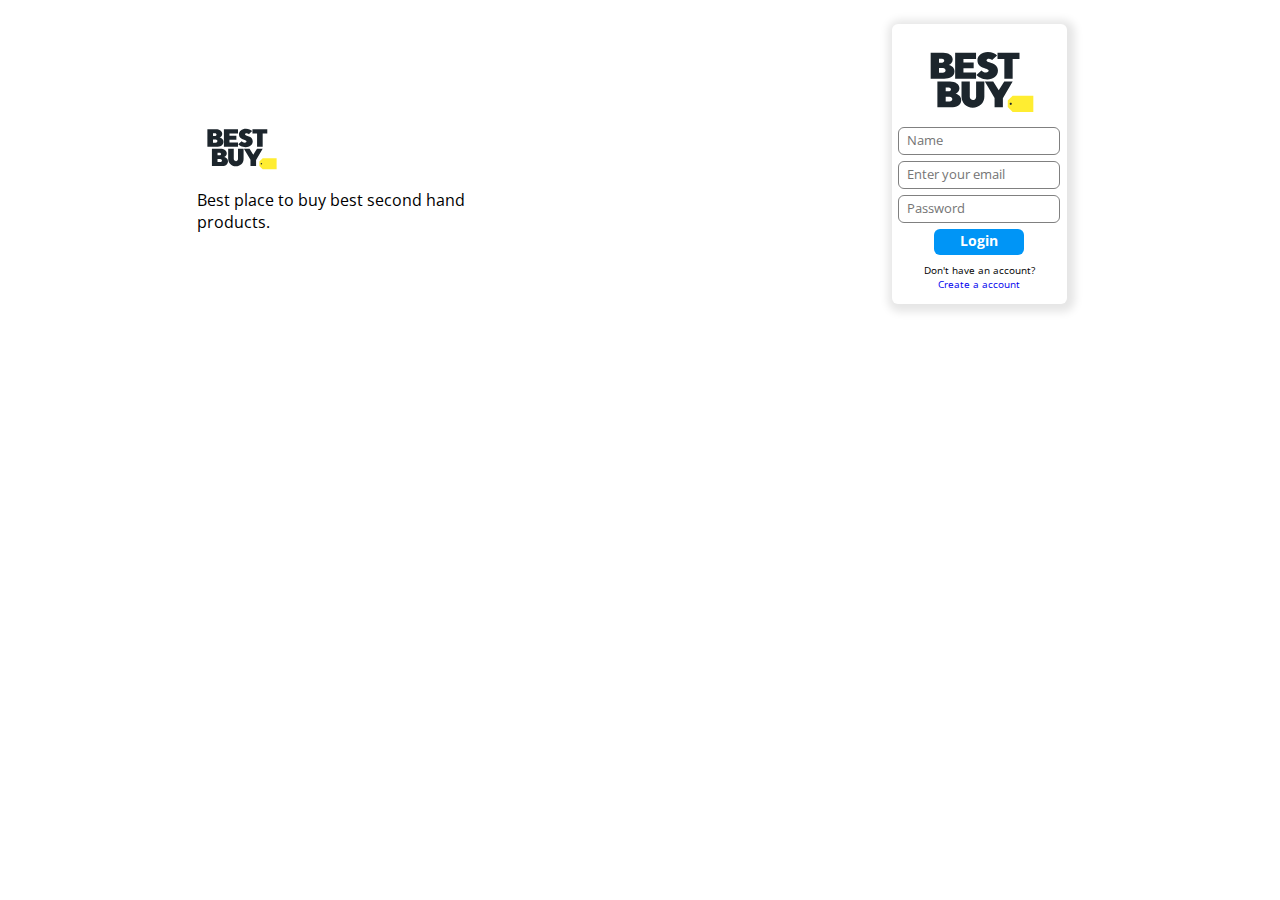
<file: index.html>
<!DOCTYPE html>
<html lang="en">
    <head>
        <title>BestBuy | Login or signup</title>
        <link rel="stylesheet" href="/style.css">
        <link href="https://cdn.jsdelivr.net/npm/bootstrap@5.1.0/dist/css/bootstrap.min.css" rel="stylesheet" integrity="sha384-KyZXEAg3QhqLMpG8r+8fhAXLRk2vvoC2f3B09zVXn8CA5QIVfZOJ3BCsw2P0p/We" crossorigin="anonymous">
        <script src="/app.js"></script>
    </head>
    <body>
        <div class="main">

            <div class="about">
                <div class="logo-about">
                    <img src="/BestBuy-logo.svg" alt="logo" width="90" height="70">
                    <br>
                    Best place to buy best second hand products.
                </div>
            </div>
            
            <div class="form">

                <img src="/BestBuy-logo.svg" alt="logo" width="140" height="90">

                <form action="/homepage.html" id="form" onsubmit="return validate()">
                    <div class="name">
                        <input type="text" id="name" placeholder="Name" autocomplete="off">
                    </div>
                    <div class="email">
                        <input type="text" id="email" placeholder="Enter your email" autocomplete="off">
                    </div>
                    <div class="password">
                        <input type="password" id="password" placeholder="Password">
                    </div>
                    <div class="login-btn">
                        <input type="submit" id="login-btn" value="Login">
                    </div>
                </form>

                <div class="create-acc">
                    Don't have an account?
                    <br>
                    <a href="/signup.html">Create a account</a>
                </div>
                
            </div>
        </div>
    </body>
</html>
</file>
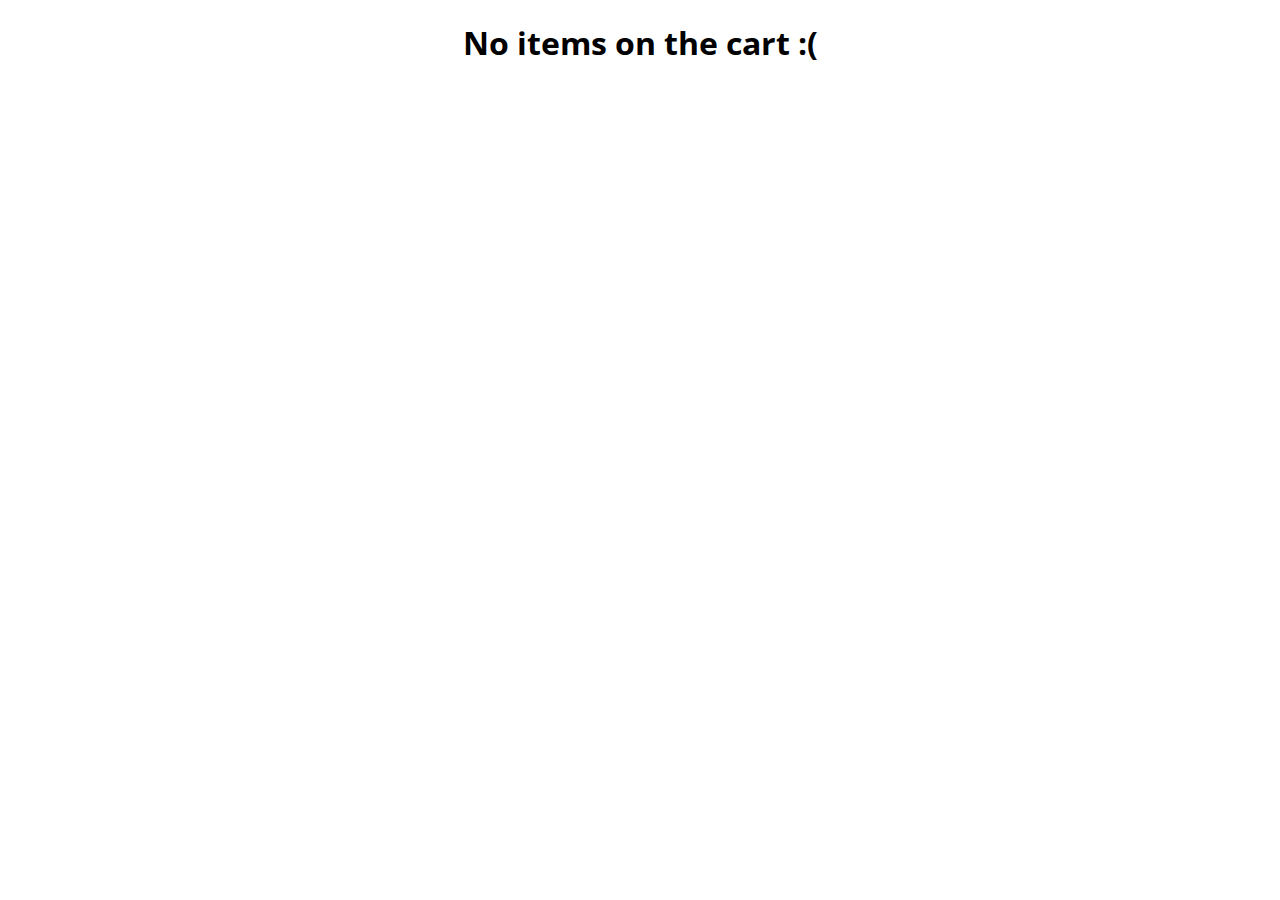
<file: cart.html>
<!DOCTYPE html>
<html>
    <head>
        <title>BestBuy | Cart</title>
        <style>
            @import url('https://fonts.googleapis.com/css2?family=Open+Sans&display=swap');

            * {
                font-family: 'Open Sans', sans-serif;
            }
            
            h1 {
                text-align: center;
            }
        </style>
    </head>
    <body>
        <h1>No items on the cart :(</h1>
    </body>
</html>
</file>
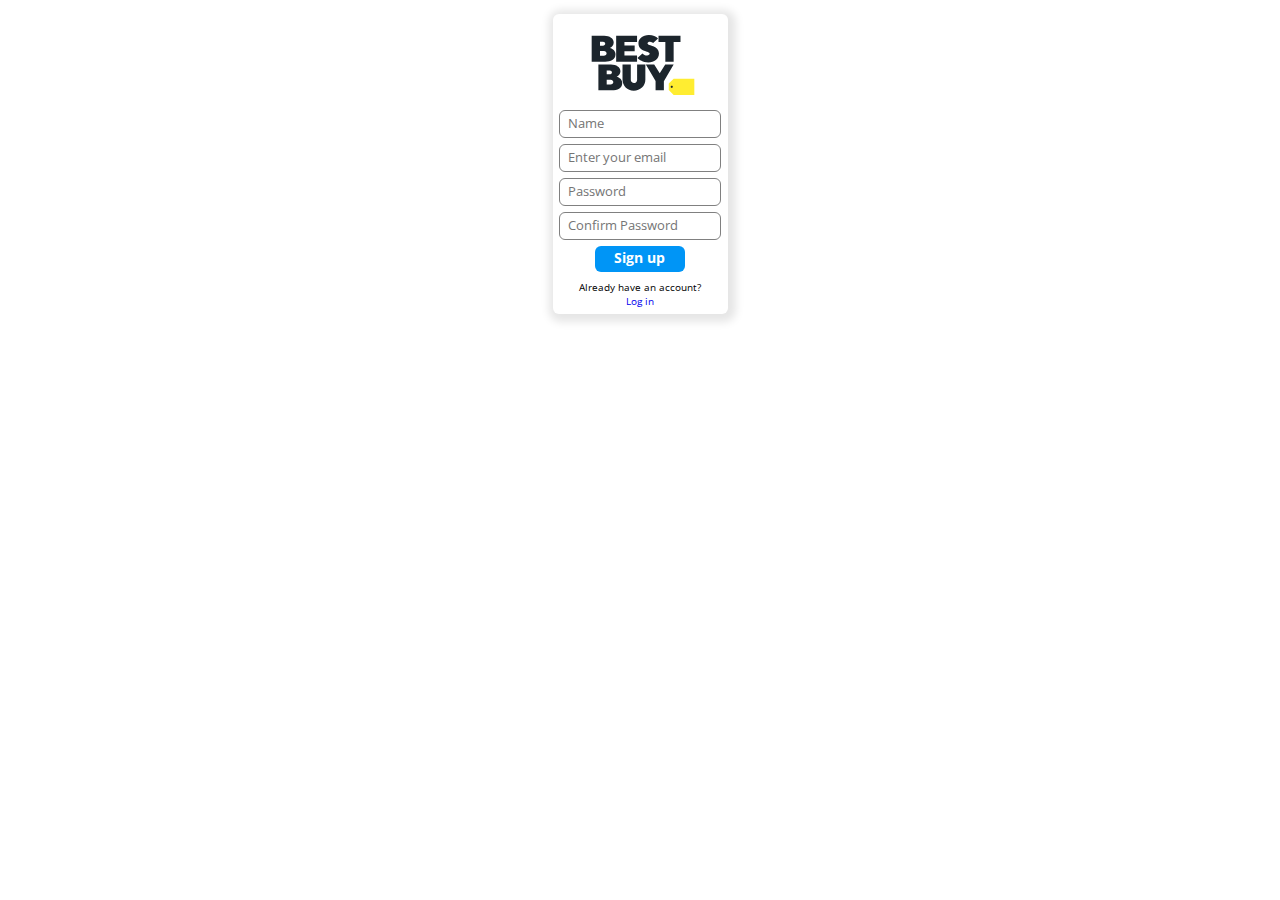
<file: signup.html>
<!DOCTYPE html>
<html lang="en">
    <head>
        <title>BestBuy | Signup</title>
        <link rel="stylesheet" href="/signup.css">
        <script src="/signup.js"></script>
    </head>
    <body>
        <div class="main">

            <div class="form">

                <img src="/BestBuy-logo.svg" alt="logo" width="140" height="90">

                <form action="/homepage.html" id="form" onsubmit="return validate()">
                    <div class="name">
                        <input type="text" id="name" placeholder="Name" autocomplete="off">
                    </div>
                    <div class="email">
                        <input type="text" id="email" placeholder="Enter your email" autocomplete="off">
                    </div>
                    <div class="password">
                        <input type="password" id="password" placeholder="Password">
                    </div>
                    <div class="confirm-password">
                        <input type="password" id="confirm-password" placeholder="Confirm Password">
                    </div>
                    <div class="login-btn">
                        <input type="submit" id="login-btn" value="Sign up">
                    </div>
                </form>

                <div class="create-acc">
                    Already have an account?
                    <br>
                    <a href="/index.html">Log in</a>
                </div>
                
            </div>
        </div>
    </body>
</html>
</file>
<file: style.css>
@import url('https://fonts.googleapis.com/css2?family=Open+Sans&display=swap');

* {
    font-family: 'Open Sans', sans-serif;
}

.main {
    display: flex;
    justify-content: space-around;
    align-items: center;
}

.about {
    width: 300px;
    height: 100px;
    border: none;
}

.form {
    width: 175px;
    height: 280px;
    margin: 16px;
    border: none;
    border-radius: 6px;
    box-shadow: 2px 2px 8px 6px rgba(0, 0, 0, 0.1);
    text-align: center;
    display: flex;
    flex-direction: column;
    justify-content: center;
}

.form img {
    margin-left: 20px;
    margin-right: 20px;
}

.name, .email, .password {
    width: 160px;
    height: 26px;
    border: 1px solid gray;
    border-radius: 6px;
    margin-left: 6px;
    margin-right: 6px;
    margin-bottom: 6px;
}

.name:hover, .email:hover, .password:hover {
    border-color: rgb(0,149,246);
}

#name, #email, #password {
    width: 90%;
    height: 75%;
    border: none;
    outline: none;
}

.login-btn {
    background-color: rgb(0,149,246);
    width: 90px;
    margin-left: 42px;
    border-radius: 6px;
}
#login-btn {
    border: none;
    outline: none;
    font-size: 14px;
    font-weight: bold;
    color: #fff;
    background-color: rgb(0,149,246);
    text-align: center;
    margin-bottom: 4px;
}

.create-acc {
    font-size: 10px;
    margin-top: 8px;
}

.create-acc a {
    text-decoration: none;
}

.create-acc a:hover {
    text-decoration: underline;
}
</file>
<file: signup.css>
@import url('https://fonts.googleapis.com/css2?family=Open+Sans&display=swap');

* {
    font-family: 'Open Sans', sans-serif;
}

.main {
    display: flex;
    justify-content: center;
}

.form {
    width: 175px;
    height: 300px;
    margin-top: 6px;
    margin-bottom: 6px;
    border: none;
    border-radius: 6px;
    box-shadow: 2px 2px 8px 6px rgba(0, 0, 0, 0.1);
    text-align: center;
    display: flex;
    flex-direction: column;
    justify-content: center;
}

.form img {
    margin-left: 20px;
    margin-right: 20px;
}

.name, .email, .password, .confirm-password {
    width: 160px;
    height: 26px;
    border: 1px solid gray;
    border-radius: 6px;
    margin-left: 6px;
    margin-right: 6px;
    margin-bottom: 6px;
}

.name:hover, .email:hover, .password:hover, .confirm-password:hover{
    border-color: rgb(0,149,246);
}

#name, #email, #password, #confirm-password {
    width: 90%;
    height: 75%;
    border: none;
    outline: none;
}

.login-btn {
    background-color: rgb(0,149,246);
    width: 90px;
    margin-left: 42px;
    border-radius: 6px;
}

#login-btn {
    border: none;
    outline: none;
    font-size: 14px;
    font-weight: bold;
    color: #fff;
    background-color: rgb(0,149,246);
    text-align: center;
    margin-bottom: 4px;
}

.create-acc {
    font-size: 10px;
    margin-top: 8px;
}

.create-acc a {
    text-decoration: none;
}

.create-acc a:hover {
    text-decoration: underline;
}
</file>
